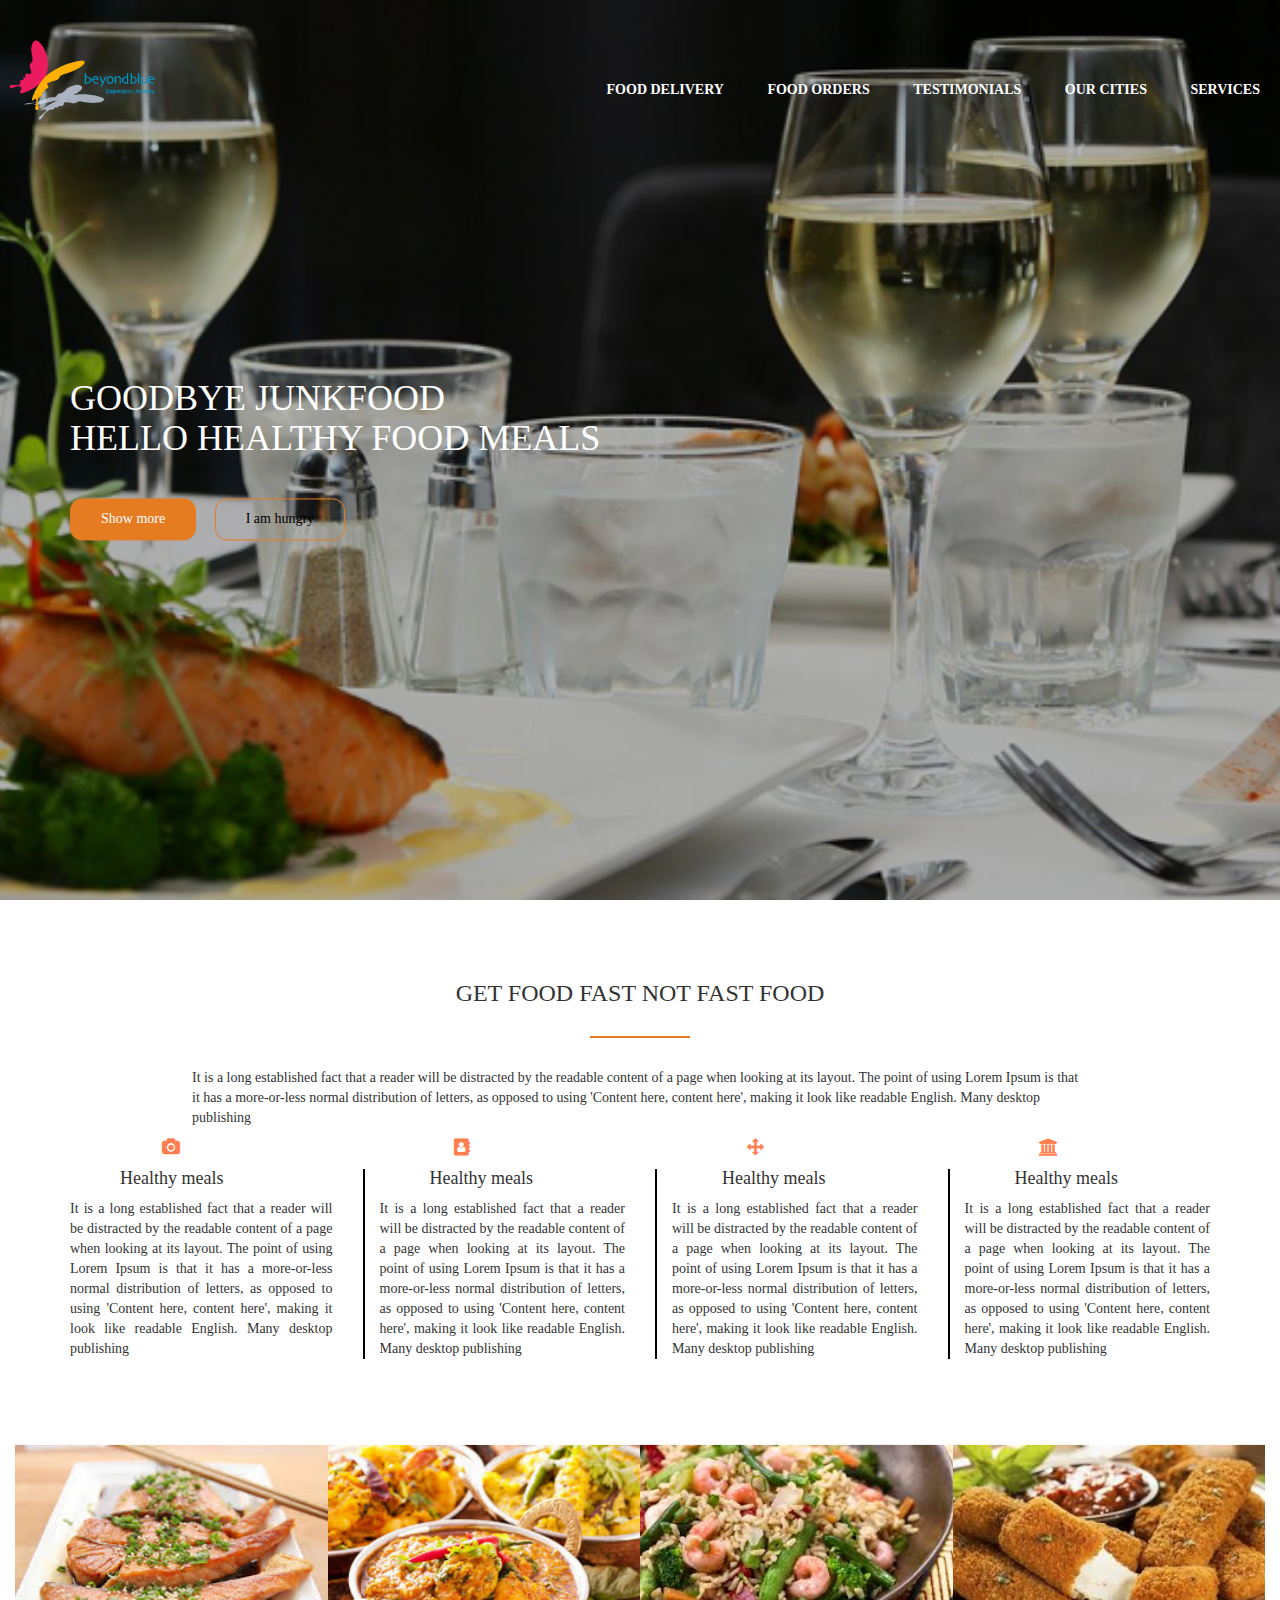
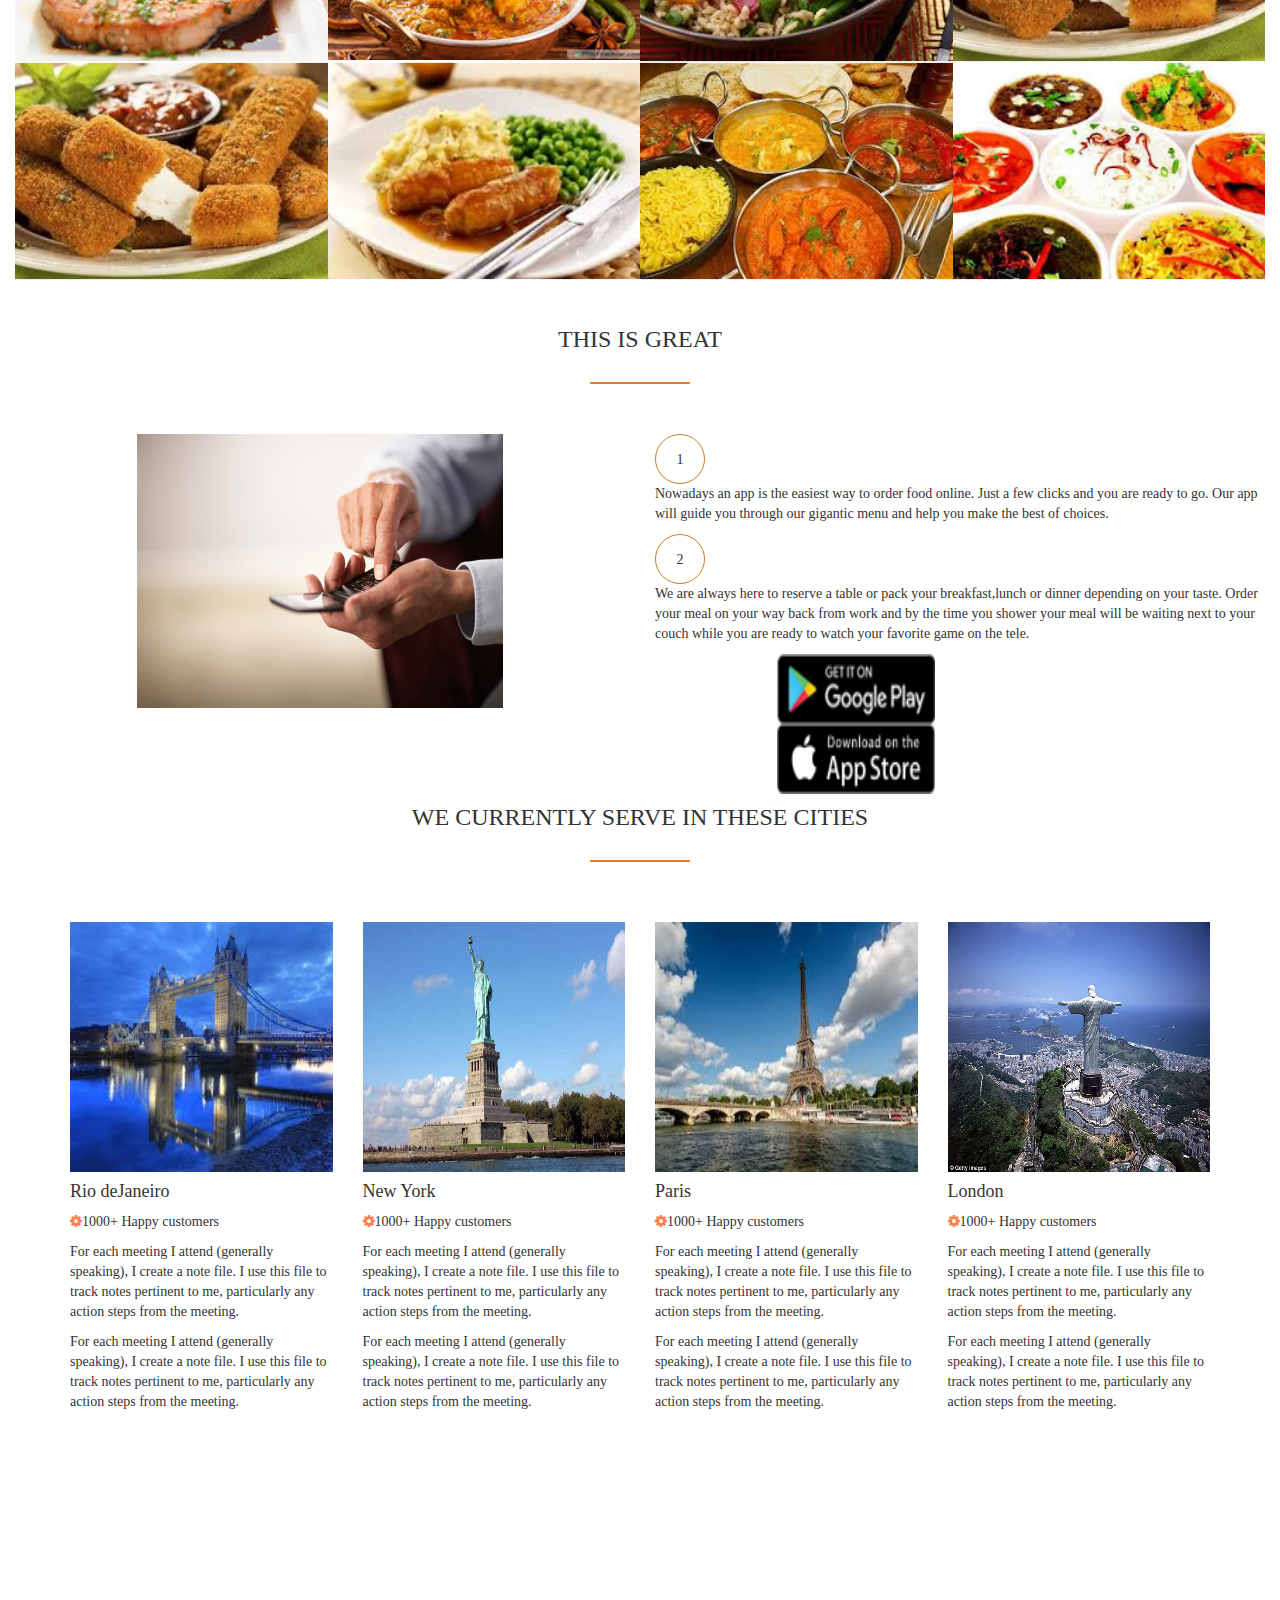
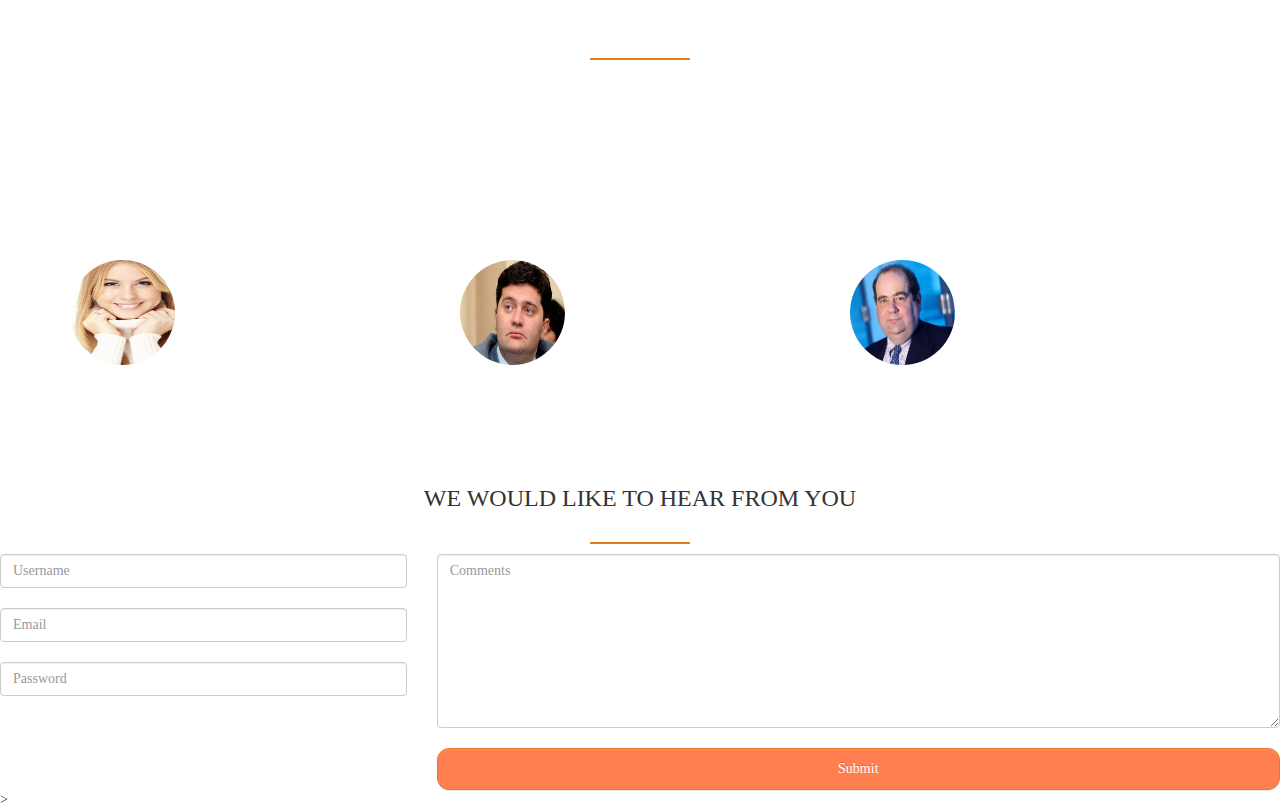
<file: index.html>
<!DOCTYPE html>
<html>
<head>
    <title>Food</title>
    <meta charset="UTF-8">
    <meta name="description" content="">
    <meta name="keywords" content="">
    <link rel="stylesheet" href="bootstrap/css/bootstrap-theme.min.css">
    <link rel="stylesheet" href="bootstrap/css/bootstrap.min.css">
    <link rel="stylesheet" href="font-awesome-4.7.0/css/font-awesome.min.css">
    <link rel="stylesheet" type="text/css" href="style.css">
</head>
<body>
<header>
    <div class="row1">
        <div class="logo">
        <img src="images/logo.png">
        </div>
    <ul class="main-nav">
        <li><a href="#">FOOD DELIVERY</a> </li>
        <li><a href="#">FOOD ORDERS</a> </li>
        <li><a href="#">TESTIMONIALS</a> </li>
        <li><a href="#">OUR CITIES</a> </li>
        <li><a href="#">SERVICES</a> </li>
        </ul>
    </div>
    
    
    <div class="hero">
    <h1>GOODBYE JUNKFOOD<br> HELLO HEALTHY FOOD MEALS</h1>
        <div class="button-awesome">
        <a href="" class="btn btn-half">Show more</a>
        <a href="" class="btn btn-full">I am hungry</a>
        </div>
    </div>
    
    </header>

    <section class="features">
    <h3 class="text-center">GET FOOD FAST NOT FAST FOOD</h3>
        <p class="copy">
    It is a long established fact that a reader will be distracted by the readable content of a page when looking at its layout. The point of using Lorem Ipsum is that it has a more-or-less normal distribution of letters, as opposed to using 'Content here, content here', making it look like readable English. Many desktop publishing     
 </p>
        <div class="container">
        <div class="row">
            <div class="col-md-3">
                <i class="fa fa-camera"></i>
                <h4>Healthy meals</h4>
                <p class="arrange">It is a long established fact that a reader will be 
                    distracted by the readable content of a page when looking at its 
                    layout. The point of using Lorem Ipsum is that it has a more-or-less 
                    normal distribution of letters, as opposed to using 'Content here, 
                    content here', making it look like readable English. Many desktop 
                    publishing 
                </p>
            </div>
            <div class="col-md-3">
                <i class="fa fa-address-book"></i>
                <div class="verticalLine">
                <h4>Healthy meals</h4>
                <p class="arrange">It is a long established fact that a reader will be 
                    distracted by the readable content of a page when looking at its layout.
                    The point of using Lorem Ipsum is that it has a more-or-less normal 
                    distribution of letters, as opposed to using 'Content here, content here',
                    making it look like readable English. Many desktop publishing 
                </p>
            </div>
            </div>
            <div class="col-md-3">
                <i class="fa fa-arrows"></i>
                <div class="verticalLine">
                <h4>Healthy meals</h4>
                <p class="arrange">It is a long established fact that a reader will be 
                    distracted by the readable content of a page when looking at its layout. 
                    The point of using Lorem Ipsum is that it has a more-or-less normal 
                    distribution of letters, as opposed to using 'Content here, content here',
                    making it look like readable English. Many desktop publishing 
                </p>
            </div>
            </div>
            <div class="col-md-3">
            <i class="fa fa-bank"></i>
            <div class="verticalLine">
                <h4>Healthy meals</h4>
                <p class="arrange">It is a long established fact that a reader will be 
                    distracted by the readable content of a page when looking at its layout.
                    The point of using Lorem Ipsum is that it has a more-or-less normal 
                    distribution of letters, as opposed to using 'Content here, content here',
                    making it look like readable English. Many desktop publishing 
                </p>
            </div>
            </div>
            </div>
        </div>
    </section>

    <section class="meal">
        <ul class="meal-showcase clearfix">
            <li><figure class="meal-photo"><img src="images/fish.jpeg"></figure></li>
            <li><figure class="meal-photo"><img src="images/indian1.jpeg"></figure></li>
            <li><figure class="meal-photo"><img src="images/chinese.jpeg"></figure></li>
            <li><figure class="meal-photo"><img src="images/juicey.jpeg"></figure></li>
            <li><figure class="meal-photo"><img src="images/juicey.jpeg"></figure></li>
            <li><figure class="meal-photo"><img src="images/break.jpeg"></figure></li>
            <li><figure class="meal-photo"><img src="images/indian.jpeg"></figure></li>
            <li><figure class="meal-photo"><img src="images/colorful.jpeg"></figure></li>
        </ul>
    </section>
    
    
    
    <section>    
    <div class="rowme">
        <div class="text-center"><h3>THIS IS GREAT</h3></div>

        <div class="col-md-6"><span><img src="images/gadgets.jpg"> </span></div>
    <div class="col-md-6">
        <div class="workstep">
        <div class="me">1</div>
             <p>Nowadays an app is the easiest way to order food online. Just a few clicks and you are ready to go.
        Our app will guide you through our gigantic menu and help you make the best of choices. </p>
        <div class="me">2</div>
             <p>We are always here to reserve a table or pack your breakfast,lunch or dinner depending on your taste. 
        Order your meal on your way back from work and by the time you shower your meal will be waiting next to 
        your couch while you are ready to watch your favorite game on the tele. </p>
        <a href=""><img src="images/googleplay.png"></a>
         <a href=""><img src="images/appstore.png"></a>
   </div>
        </div>
        </div><!--rowme-->
    </section>
   
    <section class="cities clearfix">
    <h3 class="text-center">WE CURRENTLY SERVE IN THESE CITIES</h3>
    <div class="container">
        <div class="row">
        <div class="col-md-3">
            <img src="images/london2.jpeg">
            <h4>Rio deJaneiro</h4>
            <p><i class="fa fa-cog"></i>1000+ Happy customers</p>
            <p>For each meeting I attend (generally speaking), I create a note file. I use this file to 
                track notes pertinent to me, particularly any action steps from the meeting.</p>
            <p>For each meeting I attend (generally speaking), I create a note file. I use this file to 
                track notes pertinent to me, particularly any action steps from the meeting.</p>
        </div><!--col-md-->
            
            <div class="col-md-3">
            <img src="images/newyork.jpg">
            <h4>New York</h4>
            <p><i class="fa fa-cog"></i>1000+ Happy customers</p>
                <p>For each meeting I attend (generally speaking), I create a note file. I use this file to 
                track notes pertinent to me, particularly any action steps from the meeting.</p>
                <p>For each meeting I attend (generally speaking), I create a note file. I use this file to 
                track notes pertinent to me, particularly any action steps from the meeting.</p>
        </div><!--col-md-->
            <div class="col-md-3">
            <img src="images/paris3.jpeg">
            <h4>Paris</h4>
            <p><i class="fa fa-cog"></i>1000+ Happy customers</p>
                <p>For each meeting I attend (generally speaking), I create a note file. I use this file to 
                track notes pertinent to me, particularly any action steps from the meeting.</p>
                <p>For each meeting I attend (generally speaking), I create a note file. I use this file to 
                track notes pertinent to me, particularly any action steps from the meeting.</p>
        </div><!--col-md-->
            <div class="col-md-3">
            <img src="images/rio.jpg">
            <h4>London</h4>
            <p><i class="fa fa-cog"></i>1000+ Happy customers</p>
                <p>For each meeting I attend (generally speaking), I create a note file. I use this file to 
                track notes pertinent to me, particularly any action steps from the meeting.</p>
                <p>For each meeting I attend (generally speaking), I create a note file. I use this file to 
                track notes pertinent to me, particularly any action steps from the meeting.</p>
        </div><!--col-md-->
        </div><!-- row-->
 </div><!-- container-->
    </section>
    
    <section class="testimonials">
        <h3 class="text-center">OUR CUSTOMERS </h3>
        <div class="container">
        <div class="row">
            
            <div class="col-md-4">
                <p>
                For each meeting I attend (generally speaking), I create a note file. I use this file to 
                track notes pertinent to me, particularly any action steps from the meeting.</p>
                <p>
                For each meeting I attend (generally speaking), I create a note file. I use this file to 
                track notes pertinent to me, particularly any action steps from the meeting.</p>
                <cite><img src="images/smile.jpeg"></cite> Jenifer Elston
            </div><!--col-md-->
            
             <div class="col-md-4">
                 <p>
                For each meeting I attend (generally speaking), I create a note file. I use this file to 
                track notes pertinent to me, particularly any action steps from the meeting.</p>
                <p>
                For each meeting I attend (generally speaking), I create a note file. I use this file to 
                    track notes pertinent to me, particularly any action steps from the meeting.</p>
            <cite><img src="images/handsome.jpeg"><cite> Jack Jackson
            </div><!--col-md-->
                 <div class="col-md-4">
                 <p>
                For each meeting I attend (generally speaking), I create a note file. I use this file to 
                track notes pertinent to me, particularly any action steps from the meeting.</p>
            <p>
                For each meeting I attend (generally speaking), I create a note file. I use this file to 
                track notes pertinent to me, particularly any action steps from the meeting.</p>
            <cite> <img src="images/mag.jpeg"></cite> David Robson
                 </div><!--col-md-->
            </div><!--row-->
             </div><!--container-->
    </section>
    
           <section class="form">
               <div class="container">
            <h3 class="text-center"> WE WOULD LIKE TO HEAR FROM YOU </h3>
        </div>
               <div class="row gap">
               <div class="col-md-4">
                   <input type="text" placeholder="Username" class="form-control"></br>
                   <input type="email" placeholder="Email" class="form-control"></br>
                   <input type="password" placeholder="Password" class="form-control">
                   </div><!--col-->
               <div class="col-md-8">
                   <textarea class="form-control" rows="8" placeholder="Comments"></textarea>
                   <button class="btn btn-warning btn-block">Submit</button>
                   
                   </div>
            
               </div>><!--col-8-->
               </div><!--row-->
               
               
            </section>
</body>
</html>
</file>
<file: style.css>
*
{
    margin: 0;
    padding: 0;
}
body{
    font-family: tahoma;
    font-size: 14px;
}
.hero
{
    position: absolute;
    width: 1140px;
    top: 50%;
    left: 50%;
    transform: translate(-50%,-50%);
}
header{
    
    background: linear-gradient(rgba(0,0,0,0.3), rgba(0,0,0,0.3)),
    url(images/food-drink1.jpg);
    height: 100vh;
    background-position: center;
    background-size: cover;
    background-attachment: fixed;
}
h1{
    color: white;
}
image{
    width: 25%;
    height: auto;
}
.main-nav{
    float: right;
    list-style: none;
    margin-top: 60px;
}
.main-nav li{
    display: inline-block;
    margin: 20px;
}
.main-nav li a{
    color: white;
    text-decoration: none;
    font-size: 90$;
    font-weight: bold;
}
.main-nav li a:hover{
    color: #c67e22;
    border-bottom: 2px solid #c67e22;
    transition: all 0.5s ease-in;
    padding: 15px 0;
}
.row1 .logo img{
    height: 100px;
    float: left;
    margin-top: 30px;
}

.btn{
    border: 1px solid #e67c22;
    padding: 10px 30px;
    color: #000000;
    text-decoration: none;
    border-radius: 12px;
    margin-right: 15px;
}
.button-awesome{
    margin-top: 40px;
}
.btn-half{
    background-color: #e67c22;
    color: white;
}
.btn-full:hover{
    background-color: #e67c22;
    color: white;
    transition: all 0.5s ease-in;
}
.copy{
    width: 70%;
    margin-left:15%;
}
h3:after{
    width: 100px;
    height: 2px;
    background-color: #e67c22;
    display: block;
    content: "";
    margin: 0 auto;
    margin-top: 30px;
}
.features h3{
    margin-top: 80px;
    margin-bottom: 30px;
}


.arrange{
    text-align: justify;
}
.features i{
    font-size: 17px;
    color: coral;
    margin-left: 35%;
}
.features h4{
    margin-left: 50px;
}
.meal-showcase{
    list-style: none;
    width: 100%;
    
}
.meal{
    padding: 15px;
    }
.meal-showcase li {
    display:block;
    width: 25%;
    float: left;
}
.meal-photo{
    width:100%;
    margin: 0;
    overflow: hidden;
}
.meal-photo img{
    border: 15px solid white;
    width: 100%;
    height: auto;
    transform: scale(1.15);
    transition: transform 0.5s;
    background-attachment: fixed;
}
.meal-photo img:hover{
    transform: scale(1.05);
}
.meal{
    margin-top: 60px;
}
. mobile{
    clear: both;
}
.pic img{
    width: 40%;
    margin-left: 50px;
}
.works-step{
    margin-top: 50px;
}
.verticalLine{
    border-left: 2px solid #000000;
    padding-left: 15px;
}
.pic img{
    width: 40%;
    height: 70%;
}

.mobile{
    padding-top: 20px;
}
.
h3{
    text-align: center;
}
,rowme{
    margin-top: 50px;
}
.rowme img{
    padding-left: 20%;
    width: 80%;
    height: 80%;
}
.rowme .col-md-6{
    padding-top: 40px;
}
.rowme .me{
    border: 1px solid #c67e22;
    display: inline-block;
    border-radius: 50%;
    width: 50px;
    height: 50px;
    text-align: center;
    line-height: 50px;
}
.workstep img {
    margin-right: 40px;
    width:280px;
    height:70px;
    
}
.clearfix{
    zoom:1;
}
.clearfix:after{
    visibility: hidden;
    content:".";
    height: 0;
    display: block;
    clear: both;
}

.row img{
    width: 100%;
    height: 250px;
    margin-top: 50px;
}
.cities{
    margin-top: 400px;
}
.cities i{
    color: coral;
}
.testimonials{
    margin-top: 80px;
    background-image:linear-gradient(rgba(0,0,0,0.4),rgba(0,0,0,0.4)),url(images/food-drink-02.jpg);
    padding-top: 80px;
    padding-bottom: 80px;
    color:white;
    background-attachment: fixed;
}
.testimonials cite img{
    width: 105px;
    height:105px;
    border-radius: 50%;
    margin-right: 40px;
}

.btn-block{
    background-color: coral;
    color: white;
    margin-top: 20px;
}
.form .container h3{
    margin-top: 40px;
}
}
    
}
</file>
